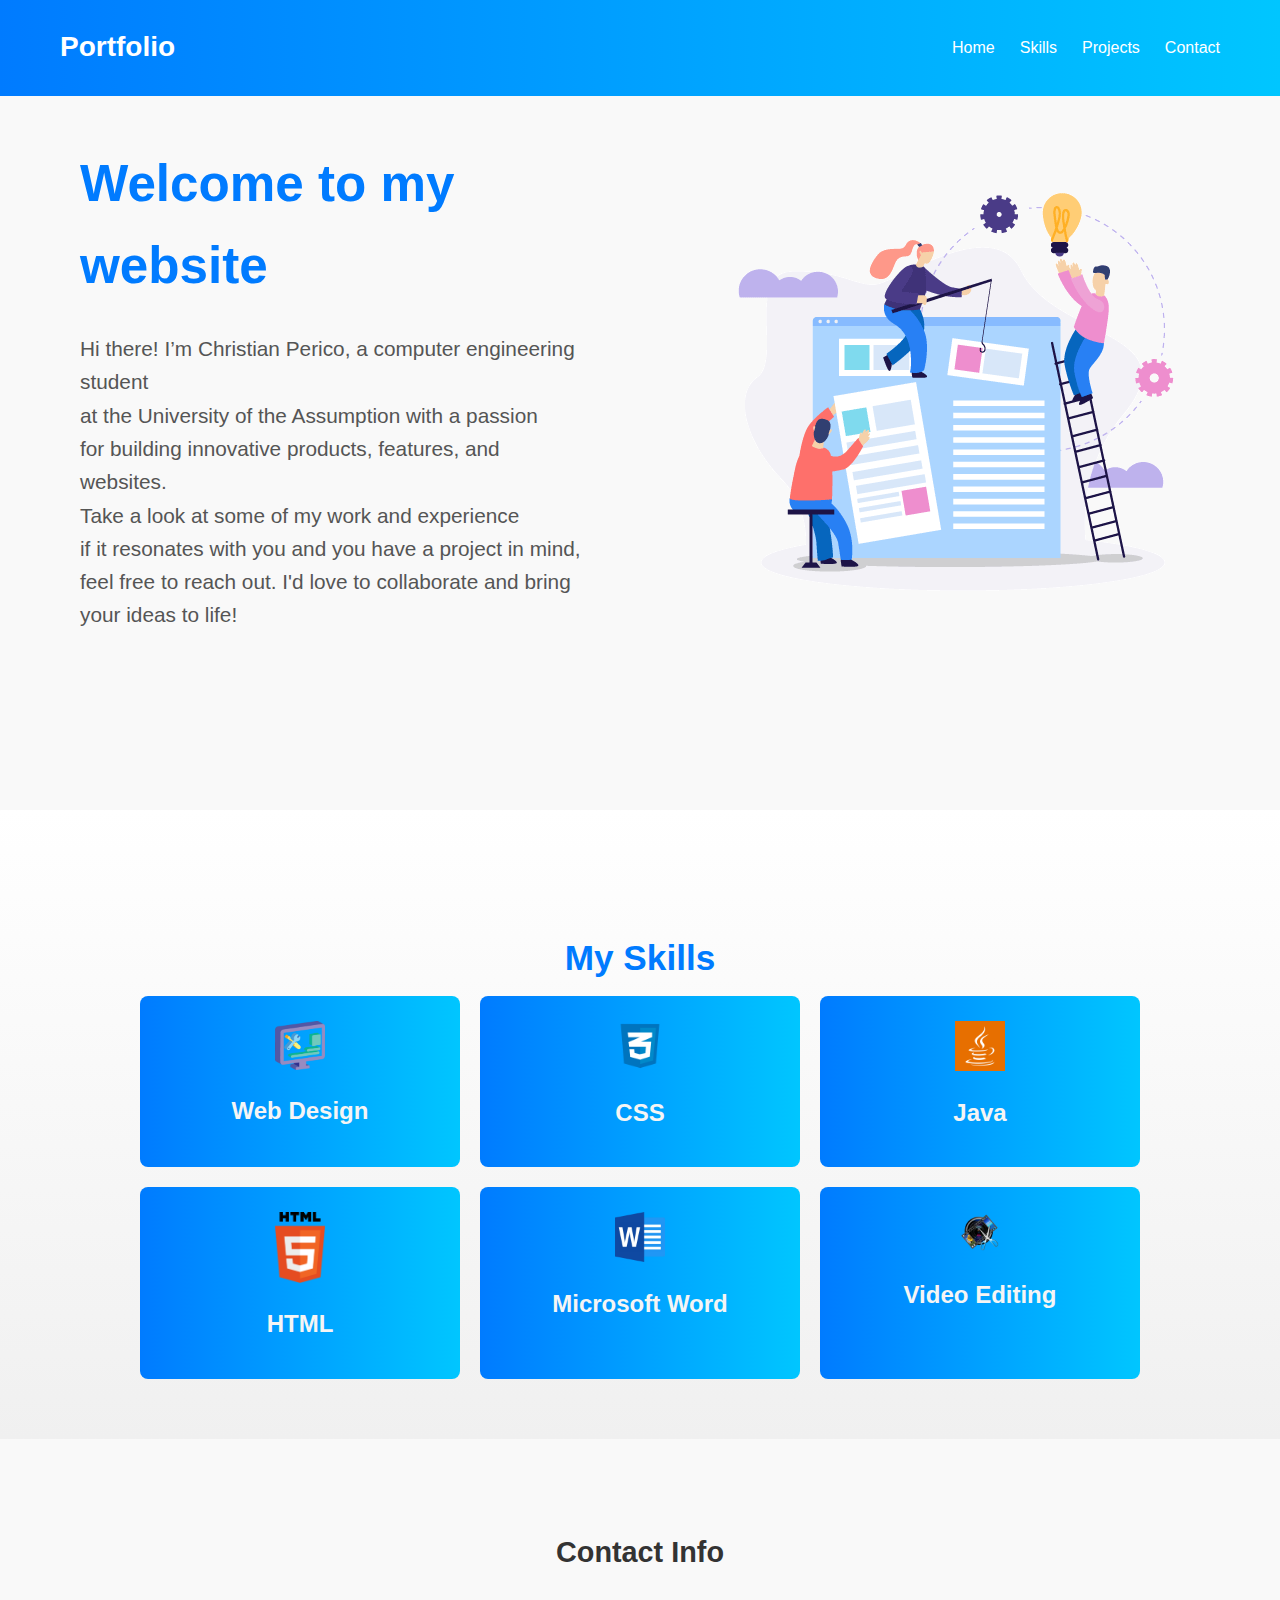
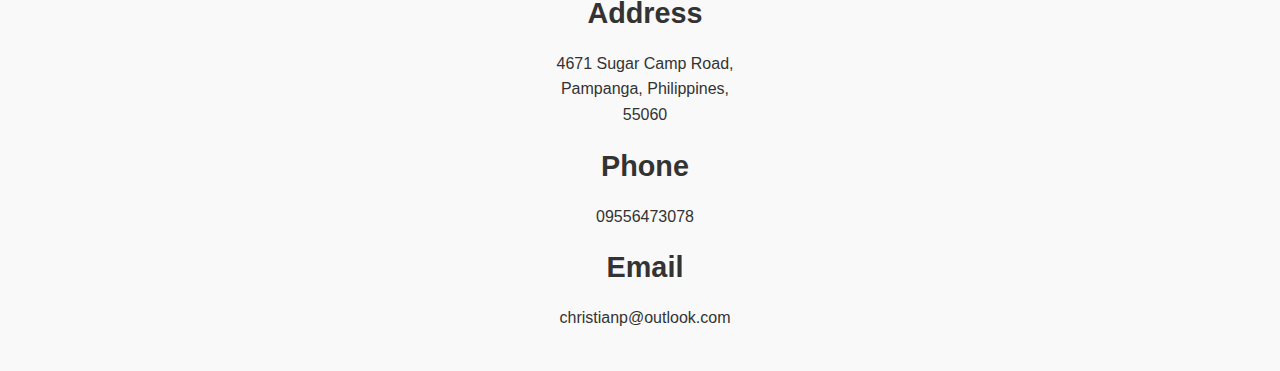
<file: index.html>
<!DOCTYPE html>
<html lang="en">
  <head>
    <meta charset="UTF-8" />
    <meta name="viewport" content="width=device-width, initial-scale=1.0" />
    <link rel="stylesheet" href="./style.css" />
    <title>My Portfolio</title>
  </head>
  <body>
    <!-- Header Section -->
    <header>
      <div class="container">
        <a href="#home" class="logo" aria-label="Go to Home">Portfolio</a>
        <!-- Navigation Menu -->
        <nav class="menu">
          <a href="#home">Home</a>
          <a href="#skills">Skills</a>
          <a href="Projects.html">Projects</a>
          <a href="#contact">Contact</a>
        </nav>
      </div>
    </header>

    <!-- Hero Section -->
    <section id="home">
      <div class="hero">
        <div class="hero-content">
          <h1 class="author">Welcome to my website</h1>
          <p class="bio">
            Hi there! I’m Christian Perico, a computer engineering student
            <br />
            at the University of the Assumption with a passion <br />
            for building innovative products, features, and websites. <br />
            Take a look at some of my work and experience <br />
            if it resonates with you and you have a project in mind, <br />
            feel free to reach out. I'd love to collaborate and bring your ideas
            to life!
          </p>
        </div>
        <div class="hero-image">
          <img
            src="./images/Homebackground.png"
            alt="Creative teamwork illustration"
          />
        </div>
      </div>
    </section>


    <section id="skills" class="skills">
      <div class="container">
        <h2> My Skills</h2>
        <div class="skills-grid">
          <div class="skill-card">
            <img src="./images/WebDesign.png" alt="Web Design Icon">
            <h3>Web Design</h3>
            
          </div>
          <div class="skill-card">
            <img src="./images/logo-css-3-2048.png" alt="Web Development Icon">
            <h3>CSS</h3>
           
          </div>
          <div class="skill-card">
            <img src="./images/Java.webp" alt="Android App Icon">
            <h3>Java</h3>
          
          </div>
          <div class="skill-card">
            <img src="./images/html-logo.png" alt="Photography Icon">
            <h3>HTML</h3>
          
          </div>
          <div class="skill-card">
            <img src="./images/word.png" alt="Content Writing Icon">
            <h3>Microsoft Word</h3>
            
          </div>
          <div class="skill-card">
            <img src="./images/video editing1.png" alt="Video Editing Icon">
            <h3>Video Editing</h3>
            
          </div>
        </div>
      </div>
    </section>

        <footer>
        <div class="content grid-container" id="contact">
          <div class="contactInfo">
            <h3>Contact Info</h3>
            <div class="contactInfoBx">
              <div class="box">
                <div class="icon">
                  <i class="fa fa-map-marker"></i>
                </div>
                <div class="text">
                  <h3>Address</h3>
                  <p>
                    4671 Sugar Camp Road,
                    <br />
                    Pampanga, Philippines,
                    <br />
                    55060
                  </p>
                </div>
              </div>
              <div class="box">
                <div class="icon">
                  <i class="fa fa-phone"></i>
                </div>
                <div class="text">
                  <h3>Phone</h3>
                  <p>09556473078</p>
                </div>
              </div>
              <div class="box">
                <div class="icon">
                  <i class="fa fa-envelope"></i>
                </div>
                <div class="text">
                  <h3>Email</h3>
                  <p>christianp@outlook.com</p>
                </div>
              </div>
            </div>
          </div>
        </footer>
  </body>
</html>
</file>
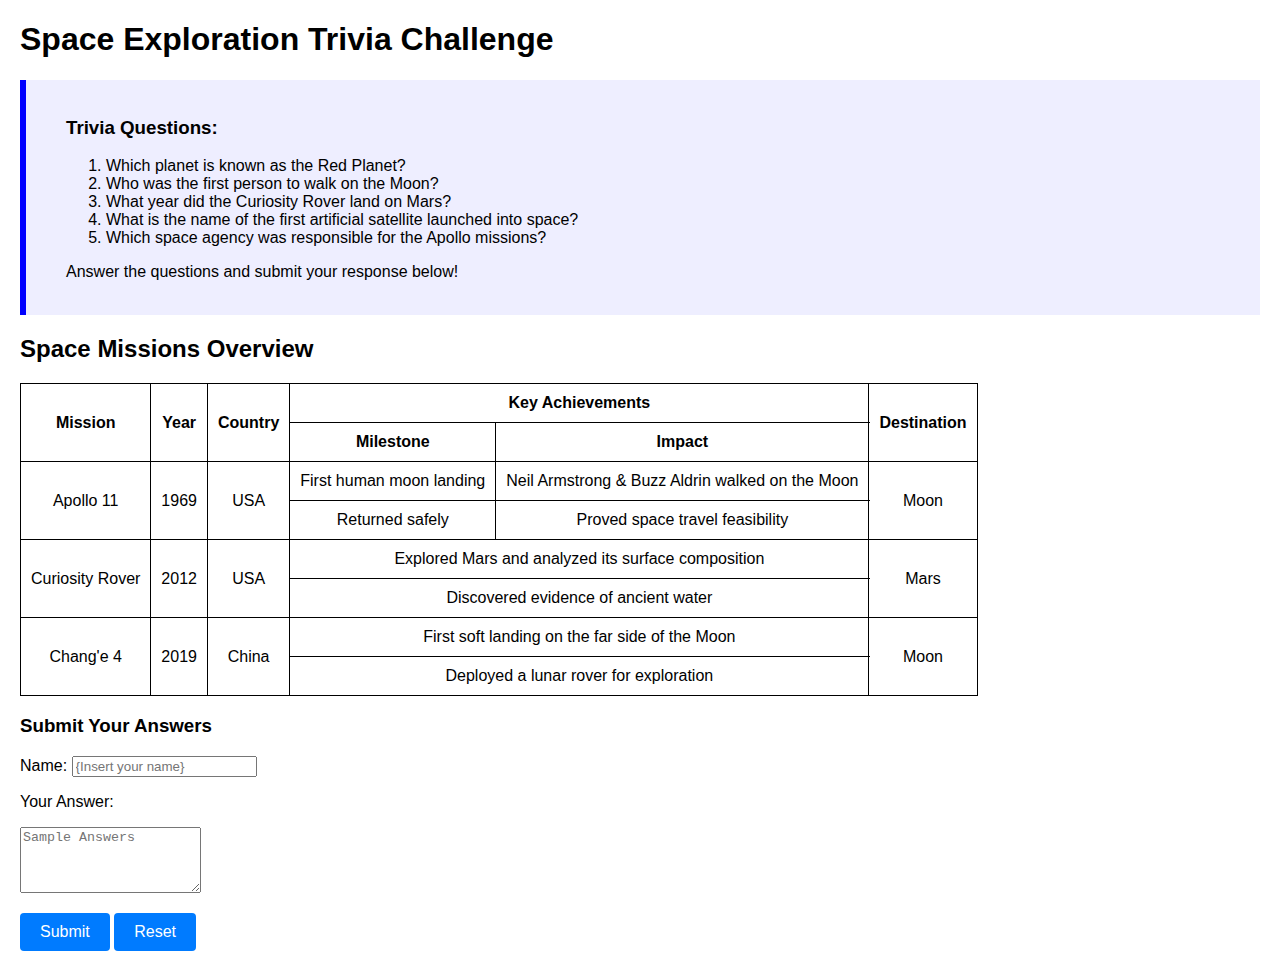
<file: more websites/index.html>
<!DOCTYPE html>
<html lang="en">
<head>
    <meta charset="UTF-8">
    <meta name="viewport" content="width=device-width, initial-scale=1.0">
    <title>Activity 2</title>
    <link rel="stylesheet" href="./style.css">
    <form action="./page2.html" method="get"> 
</head>
<body>
    <p>
        <h1>Space Exploration Trivia Challenge</h1>
    </p>
    <section> 
        &nbsp&nbsp&nbsp&nbsp
        <Blockquote> 
            <h3>Trivia Questions:</h3>
            <ol>
                <li>Which planet is known as the Red Planet?</li>
                <li>Who was the first person to walk on the Moon?</li>
                <li>What year did the Curiosity Rover land on Mars?</li>
                <li>What is the name of the first artificial satellite launched into space?</li>
                <li>Which space agency was responsible for the Apollo missions?</li>
            
            </ol>
        </Blockquote>
    <Blockquote>Answer the questions and submit your response below! </Blockquote>
        &nbsp&nbsp&nbsp&nbsp  
       
    </section>
    <h2>Space Missions Overview</h2>
    <table>
        <tr>
          <th rowspan="2" >Mission</th>
          <th  rowspan="2" >Year</th>
          <th  rowspan="2" >Country</th>
          <th colspan="4">&nbsp&nbspKey Achievements&nbsp&nbsp</th>
          <th rowspan="2" >Destination</th>
      </tr>
      <tr>
          <th colspan="2">Milestone</th>
          <th colspan="2">Impact</th>        
        </tr>
          <tr>
              <td rowspan="2">Apollo 11</td>
              <td rowspan="2">1969</td>
              <td rowspan="2">USA</td>
              <td colspan="2">First human moon landing</td>
              <td colspan="2">Neil Armstrong & Buzz Aldrin walked on the Moon</td>
              <td rowspan="2">Moon</td>
          </tr>
          <tr>
              <td colspan="2">Returned safely</td>
              <td colspan="2">Proved space travel feasibility</td>
          </tr>
          <tr>
              <td rowspan="2">Curiosity Rover</td>
              <td rowspan="2">2012</td>
              <td rowspan="2">USA</td>
              <td colspan="4">Explored Mars and analyzed its surface composition</td>
              <td rowspan="2">Mars</td>
              
          </tr>
          <tr>
              <td colspan="4">Discovered evidence of ancient water</td>
          </tr>
          <tr>
              <td rowspan="2">Chang'e 4</td>
              <td rowspan="2">2019</td>
              <td rowspan="2">China</td>
              <td colspan="4">First soft landing on the far side of the Moon</td>
              <td rowspan="2">Moon</td>
          </tr>
          <tr>
              <td colspan="4">Deployed a lunar rover for exploration</td>
          </tr>
        </table>
<h3>Submit Your Answers</h2>
      <p>
        <label for="name">Name:</label>
        <input type="text" name="name" id="name" placeholder="{Insert your name}" required />
      </p>
        <label for="Your Answer">Your Answer:</label>
        <p>
            <textarea id="answers" name="answers" rows="4" placeholder="Sample Answers"></textarea>
        </p>

        <button type="submit">Submit</button>
        <button type="reset">Reset</button>
      
    </form>
</html>
</file>
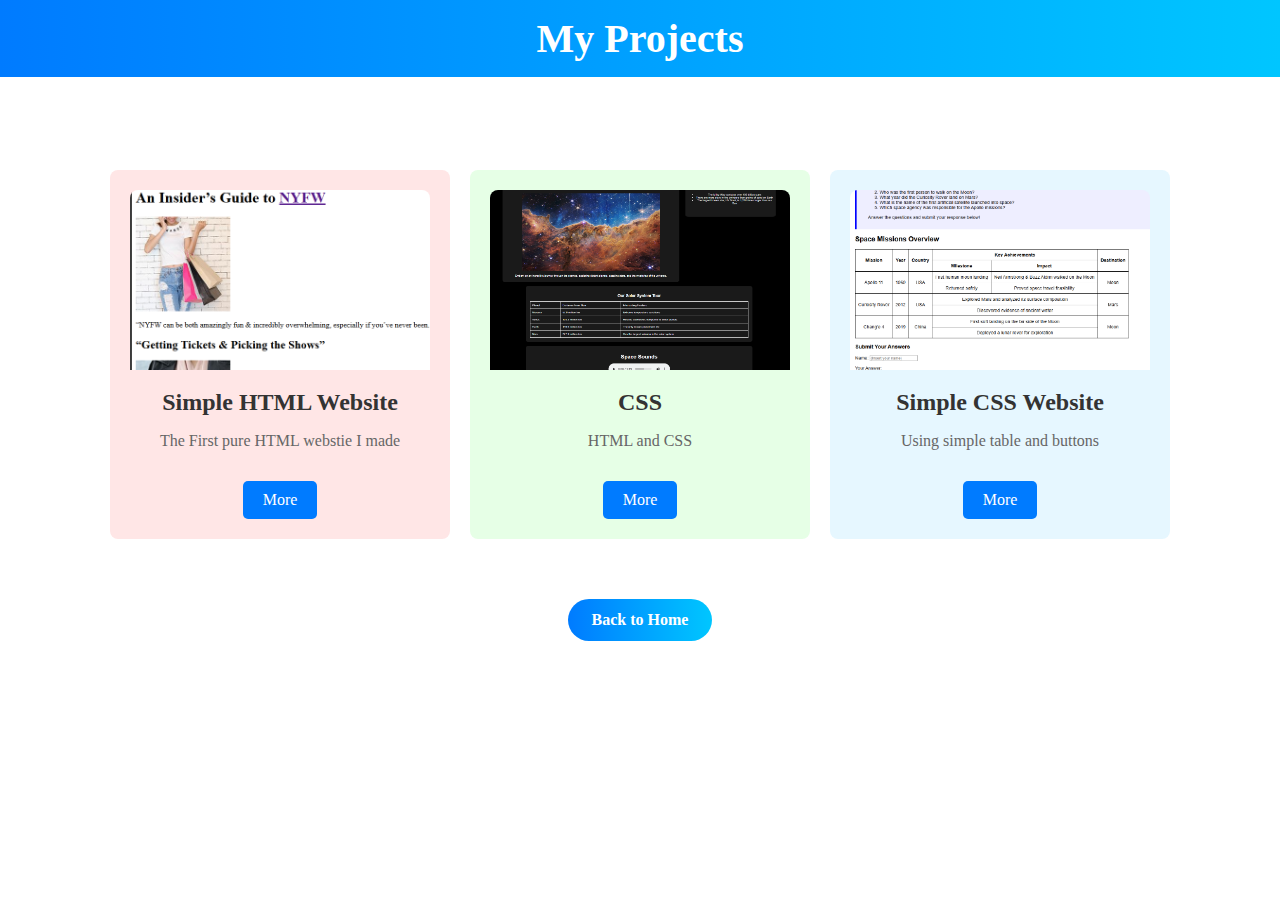
<file: Projects.html>
<!DOCTYPE html>
<html lang="en">
  <head>
    <meta charset="UTF-8" />
    <meta name="viewport" content="width=device-width, initial-scale=1.0" />
    <link rel="stylesheet" href="project.css" />
    <title>New Page - My Portfolio</title>
  </head>
  <body>
    <header>
      <div class="container">
        <h1>My Projects</h1>
      </div>
    </header>
    <section>
      <div class="container2">
        <div class="card red">
          <img src="./images/Firstweb.png" alt="Quality" />
          <h2>Simple HTML Website</h2>
          <p>The First pure HTML webstie I made</p>
          <a href="./mw3/index.html" class="more">More</a>
        </div>

        <div class="card green">
          <img src="./images/secondweb.png" alt="Time" />
          <h2>CSS</h2>
          <p>HTML and CSS</p>
          <a href="./mw2/index.html" class="more">More</a>
        </div>

        <div class="card blue">
          <img src="./images/Thirdweb.png" alt="Passion" />
          <h2>Simple CSS Website</h2>
          <p>Using simple table and buttons</p>
          <a href="./more websites/index.html" class="more">More</a>
        </div>
      </div>
    </section>

    <div class="bottom-button-container">
      <a href="./index.html" class="theme-button">Back to Home</a>
    </div>
  </body>
</html>
</file>
<file: style.css>
/* GeneralStyling */
  * {
    font-family: "Poppins", sans-serif;
    box-sizing: border-box;
    margin: 0;
    padding: 0;
    scroll-behavior: smooth;
  }

  body {
    font-size: 16px;
    line-height: 1.6;
    background-color: #f9f9f9f3;
  }

  /* Container */
  .container {
    max-width: 1200px;
    width: 100%;
    padding: 0 15px;
    margin: 0 auto;
  }

  /* Header Styling */
  header {
    position: fixed;
    width: 100%;
    padding: 25px 0;
    background: linear-gradient(90deg, #007bff, #00c6ff);
    z-index: 1000;
  }

  header.sticky {
    position: fixed;
    background: linear-gradient(90deg, #0056b3, #007bff);
    padding: 18px 0;
  }

  /* Flex Layout */
  header .container {
    display: flex;
    justify-content: space-between;
    align-items: center;
    padding: 0 20px;
  }

  /* Logo Styling */
  header .logo {
    font-weight: bold;
    font-size: 1.75em;
    color: white;
    text-decoration: none;
  }
  header nav {
    display: flex;
    gap: 25px; /* Increased space between links */
  }

  
  header nav a {
    color: white;
    text-decoration: none;
    margin-left: 20px;
    transition: color 0.3s ease;
  }

  header nav a:hover {
    color: #ffdfba;
  }

  /* Hero Section */
  .hero {
    display: flex;
    justify-content: center;
    align-items: center;
    height: 90vh; 
    text-align: left;
    color: #333;
    background-color: #f9f9f9;
    padding: 60px 80px; 
    gap: 60px; /* Creates spacing between content & image */
  }

  .hero-content {
    flex: 1;
    text-align: left;
    max-width: 50%; 
  }

  .hero h1 {
    font-size: 3.2em;
    font-weight: 700;
    color: #007bff;
    margin-bottom: 25px;
  }

  .hero p {
    font-size: 1.3em;
    margin-bottom: 35px;
    color: #555;
    max-width: 90%;
  }

  
  
  header nav a {
    margin: 10px 0;
  }

 
  html {
    scroll-padding-top: 80px;
  }
  .skills {
    background: linear-gradient(180deg, #ffffff, #f0f0f0); 
    color: whitesmoke;
    text-align: center;
    padding: 60px 20px;
    padding-top: 120px;
  }
  
  
  .skills h2 {
    font-size: 2.2em;
    margin-bottom: 10px;
    color: #007bff;
    
  }
  
  .skills p {
    font-size: 1.1em;
    margin-bottom: 40px;
  }
  
  .skills-grid {
    display: grid;
    grid-template-columns: repeat(auto-fit, minmax(300px, 1fr));
    gap: 20px;
    max-width: 1000px;
    margin: 0 auto;
  }
  
  .skill-card {
    background: linear-gradient(90deg, #007bff, #00c6ff);
    padding: 25px;
    border-radius: 8px;
    text-align: center;
    transition: transform 0.3s ease;
  }
  
  .skill-card:hover {
    transform: scale(1.05);
  }
  
  .skill-card img {
    width: 50px;
    margin-bottom: 15px;
  }
  
  .skill-card h3 {
    font-size: 1.5em;
    margin-bottom: 10px;
  }
  
  .skill-card p {
    font-size: 1em;
    color: #bbb;
  }

  /* Footer */
  footer {
    color: #333;
    padding: 40px 20px;
    text-align: center;
    margin-top: 50px;
  }

  footer .content {
    display: flex;
    flex-direction: column;
    align-items: center;
    max-width: 1200px;
    margin: 0 auto;
  }
  
  footer .contactInfo {
    text-align: center;
  }
  
  footer h3 {
    font-size: 1.8em;
    margin-bottom: 15px;
  }
  
  footer .contactInfoBx {
    display: flex;
    flex-direction: column;
    gap: 15px;
    align-items: center;
  }
  
  footer .box {
    display: flex;
    align-items: center;
    gap: 10px;
    justify-content: center;
  }
  
  footer .icon {
    font-size: 1.5em;
  }
  
  footer p {
    font-size: 1em;
  }
</file>
<file: more websites/style.css>
body {
    font-family: sans-serif;
}
section {
    background-color: #eeeeff;
    font-family: sans-serif;
   
   border-left: 6px solid #0000ff;
}

table {
    border-collapse: collapse;
    text-align: center;
                
}
tr, th, td {
    border: 1px solid black;
    padding: 10px ;
}


body {
            font-family: Arial, sans-serif;
            margin: 20px;
        }
        
        .buttons {
            display: flex;
            gap: 10px;
        }
        button {
            padding: 10px 20px;
            font-size: 16px;
            color: #fff;
            background-color: #007bff;
            border: none;
            border-radius: 4px;
            cursor: pointer;
        }
        button:active {
            transform: scale(0.98);
        }
        button[type="reset"] {
            background-color: #007bff;
        }
</file>
<file: project.css>
/* Header Styling */
header {
  position: fixed;
  top: 0;
  left: 0;
  right: 0;
  width: 100%;
  padding: 15px 0;
  background: linear-gradient(90deg, #007bff, #00c6ff);
  z-index: 1000;
}

header.sticky {
  background: linear-gradient(90deg, #0056b3, #007bff);
  padding: 20px 0;
  
}

header .container {
  display: flex;
  justify-content: center;
  align-items: center;
  padding: 0 20px;
}

header h1 {
  font-weight: bold;
  font-size: 2.5em;
  color: white;
  margin: 0;
}

.container2 {
  display: flex;
  justify-content: center;
  align-items: center;
  flex-wrap: wrap;
  margin-top: 150px;
  gap: 20px;
  padding: 20px;
}
.card {
  background-color: white;
  border-radius: 8px;
  overflow: hidden;
  width: 300px;
  padding: 20px;
  text-align: center;
  transition: transform 0.3s ease;
}

.card:hover {
  transform: translateY(-10px);
}

.card img {
  width: 100%;
  height: 180px;
  object-fit: cover;
  border-radius: 8px 8px 0 0;
}

.card h2 {
  margin: 15px 0;
  color: #333;
}

.card p {
  color: #666;
  font-size: 1em;
}

.card .more {
  display: inline-block;
  margin-top: 15px;
  padding: 10px 20px;
  background-color: #007bff;
  color: white;
  text-decoration: none;
  border-radius: 5px;
  transition: background-color 0.3s ease;
}

.card .more:hover {
  background-color: #0056b3;
}

.red { background-color: #ffe6e6; }
.green { background-color: #e6ffe6; }
.blue { background-color: #e6f7ff; }

.bottom-button-container {
  display: flex;
  justify-content: center;
  margin-top: 40px;
  margin-bottom: 20px;
}


.theme-button {
  padding: 12px 24px;
  background: linear-gradient(90deg, #007bff, #00c6ff);
  color: white;
  text-decoration: none;
  font-weight: bold;
  border-radius: 30px;;
}

.theme-button:hover {
  background: linear-gradient(90deg, #0056b3, #007bff);
  transform: translateY(-5px);
}
</file>
